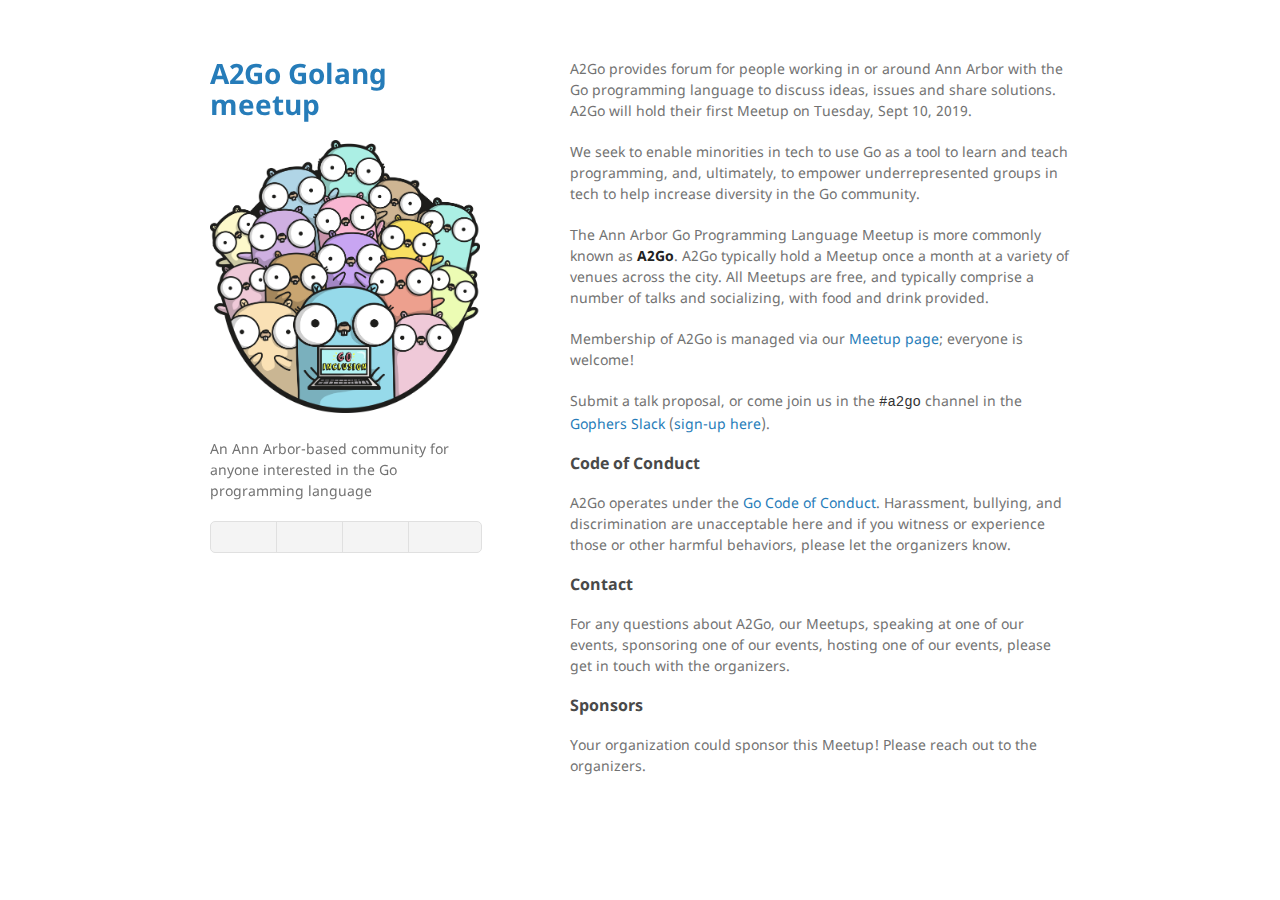
<file: index.html>
<!DOCTYPE html>
<html><head>
	<meta name="generator" content="Hugo 0.56.3" />
  <meta charset="UTF-8">
  <meta http-equiv="X-UA-Compatible" content="IE=edge">
  <meta name="viewport" content="width=device-width, initial-scale=1">
  <link rel="shortcut icon" href="/favicon.ico?v=kPP08pKEXB">
  <link rel="apple-touch-icon" sizes="180x180" href="/icons/apple-touch-icon.png">
  <link rel="icon" type="image/png" sizes="192x192"  href="/icons/android-chrome-192x192.png">
  <link rel="icon" type="image/png" sizes="512x512"  href="/icons/android-chrome-512x512.png">
  <link rel="icon" type="image/png" sizes="32x32" href="/icons/favicon-32x32.png">
  <link rel="icon" type="image/png" sizes="16x16" href="/icons/favicon-16x16.png">
  <link rel="manifest" href="/icons/manifest.json">
  <meta name="msapplication-TileColor" content="#ffc40d">
  <meta name="msapplication-TileImage" content="/icons/mstile-150x150.png">

  <title>A2Go for Ann Arbor Gophers</title>

  <link rel="stylesheet" href="/scss/fonts.min.css">
  <link rel="stylesheet" href="/scss/main.min.css">
  <link rel="stylesheet" href="https://use.fontawesome.com/releases/v5.8.2/css/all.css" integrity="sha384-oS3vJWv+0UjzBfQzYUhtDYW+Pj2yciDJxpsK1OYPAYjqT085Qq/1cq5FLXAZQ7Ay" crossorigin="anonymous">
</head>
<body>
        <div class="wrapper"><header>
  
  <h1><a href="/">A2Go Golang meetup</a></h1>
  

  
  <img src="/images/logo.png" alt="Logo" style="margin-bottom:20px"/>
  

  <p>An Ann Arbor-based community for anyone interested in the Go programming language</p>

  <ul class="downloads">
    <li><a href="https://www.meetup.com/A2Go-Golang-developer-meetup/"><i class="fab fa-meetup" aria-hidden="true"></i></a></li>
    <li><a href="https://twitter.com/a2gophers"><i class="fab fa-twitter" aria-hidden="true"></i></a></li>
    <li><a href="https://github.com/a2go"><i class="fab fa-github" aria-hidden="true"></i></a></li>
  </ul>
</header>
<section>
  

<p>A2Go provides forum for people working in or around Ann Arbor with the Go programming language to discuss ideas, issues and share solutions.  A2Go
will hold their first Meetup on Tuesday, Sept 10, 2019.</p>

<p>We seek to enable minorities in tech to use Go as a tool to learn and teach programming, and, ultimately, to empower underrepresented groups in tech to help increase diversity in the Go community.</p>

<p>The Ann Arbor Go Programming Language Meetup is more commonly known as <strong>A2Go</strong>. A2Go typically hold a Meetup once a month at a
variety of venues across the city. All Meetups are free, and typically comprise a number of talks and socializing, with
food and drink provided.</p>

<p>Membership of A2Go is managed via our <a href="https://www.meetup.com/A2Go-Golang-developer-meetup/">Meetup page</a>; everyone is
welcome!</p>

<p>Submit a talk proposal, or come join us in the
<code>#a2go</code> channel in the <a href="https://gophers.slack.com">Gophers Slack</a> (<a href="https://invite.slack.golangbridge.org/">sign-up here</a>).</p>

<h3 id="code-of-conduct">Code of Conduct</h3>

<p>A2Go operates under the <a href="https://golang.org/conduct">Go Code of Conduct</a>. Harassment, bullying, and discrimination are unacceptable here and if you witness or experience those or other harmful behaviors, please let the organizers know.</p>

<h3 id="contact">Contact</h3>

<p>For any questions about A2Go, our Meetups, speaking at one of our events, sponsoring one of our events,
hosting one of our events, please get in touch with the organizers.</p>

<h3 id="sponsors">Sponsors</h3>

<p>Your organization could sponsor this Meetup! Please reach out to the organizers.</p>

<div class="sponsors">
</div>


        </section><footer>
</footer>
</div>
        <script src="/js/scale.fix.js"></script>
    </body>
</html>
</file>
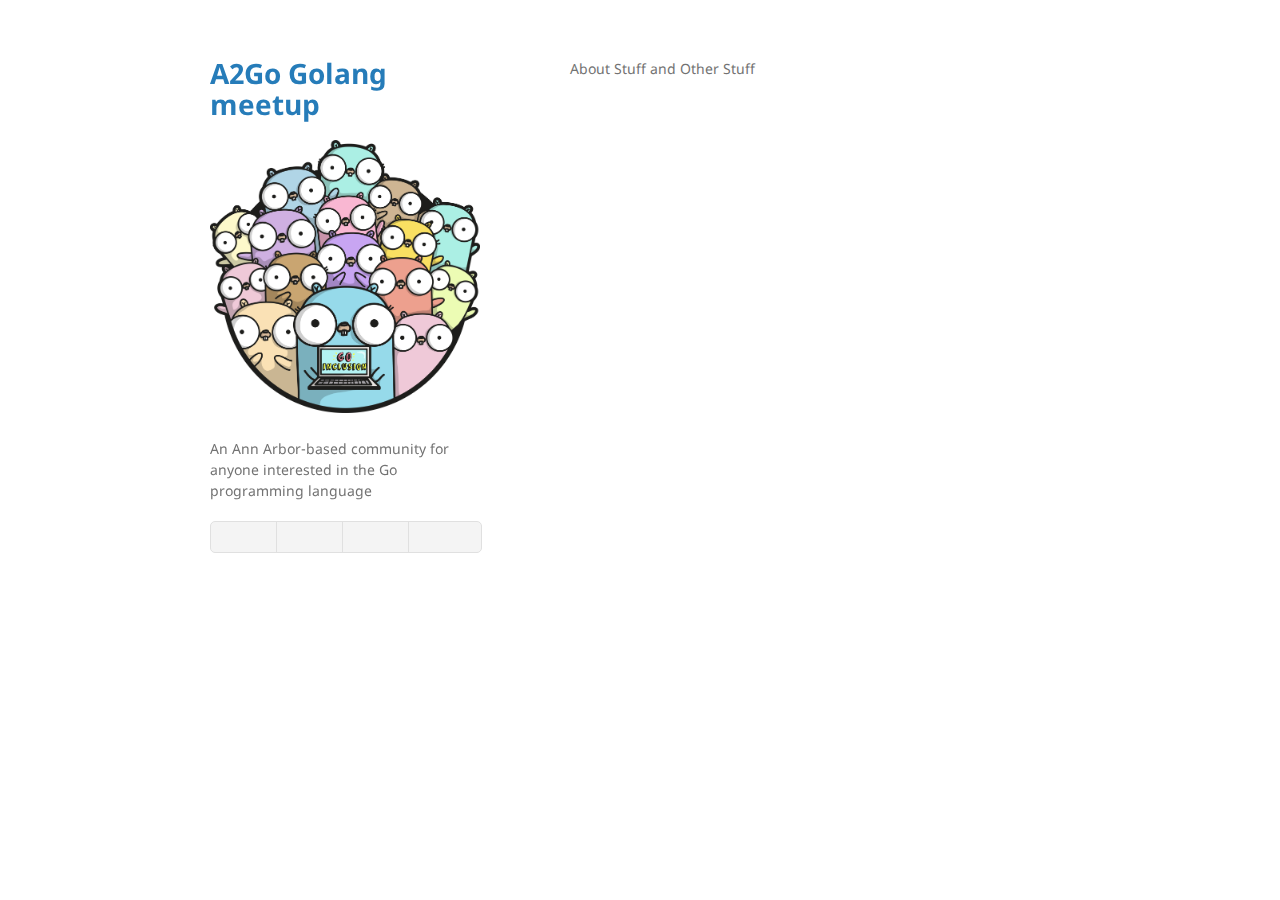
<file: about/index.html>
<!DOCTYPE html>
<html><head>
  <meta charset="UTF-8">
  <meta http-equiv="X-UA-Compatible" content="IE=edge">
  <meta name="viewport" content="width=device-width, initial-scale=1">
  <link rel="shortcut icon" href="/favicon.ico?v=kPP08pKEXB">
  <link rel="apple-touch-icon" sizes="180x180" href="/icons/apple-touch-icon.png">
  <link rel="icon" type="image/png" sizes="192x192"  href="/icons/android-chrome-192x192.png">
  <link rel="icon" type="image/png" sizes="512x512"  href="/icons/android-chrome-512x512.png">
  <link rel="icon" type="image/png" sizes="32x32" href="/icons/favicon-32x32.png">
  <link rel="icon" type="image/png" sizes="16x16" href="/icons/favicon-16x16.png">
  <link rel="manifest" href="/icons/manifest.json">
  <meta name="msapplication-TileColor" content="#ffc40d">
  <meta name="msapplication-TileImage" content="/icons/mstile-150x150.png">

  <title>About</title>

  <link rel="stylesheet" href="/scss/fonts.min.css">
  <link rel="stylesheet" href="/scss/main.min.css">
  <link rel="stylesheet" href="https://use.fontawesome.com/releases/v5.8.2/css/all.css" integrity="sha384-oS3vJWv+0UjzBfQzYUhtDYW+Pj2yciDJxpsK1OYPAYjqT085Qq/1cq5FLXAZQ7Ay" crossorigin="anonymous">
</head>
<body>
        <div class="wrapper"><header>
  
  <h1><a href="/">A2Go Golang meetup</a></h1>
  

  
  <img src="/images/logo.png" alt="Logo" style="margin-bottom:20px"/>
  

  <p>An Ann Arbor-based community for anyone interested in the Go programming language</p>

  <ul class="downloads">
    <li><a href="https://www.meetup.com/A2Go-Golang-developer-meetup/"><i class="fab fa-meetup" aria-hidden="true"></i></a></li>
    <li><a href="https://twitter.com/a2gophers"><i class="fab fa-twitter" aria-hidden="true"></i></a></li>
    <li><a href="https://github.com/a2go"><i class="fab fa-github" aria-hidden="true"></i></a></li>
  </ul>
</header>
<section>
  <p>About Stuff and Other Stuff</p>


        </section><footer>
</footer>
</div>
        <script src="/js/scale.fix.js"></script>
    </body>
</html>
</file>
<file: scss/fonts.min.css>
@font-face{font-family:noto sans;font-weight:400;font-style:normal;src:url(/fonts/Noto-Sans-regular/Noto-Sans-regular.eot);src:url(/fonts/Noto-Sans-regular/Noto-Sans-regular.eot#iefix) format("embedded-opentype"),local("Noto Sans"),local(Noto-Sans-regular),url(/fonts/Noto-Sans-regular/Noto-Sans-regular.woff2) format("woff2"),url(/fonts/Noto-Sans-regular/Noto-Sans-regular.woff) format("woff"),url(/fonts/Noto-Sans-regular/Noto-Sans-regular.ttf) format("truetype"),url(/fonts/Noto-Sans-regular/Noto-Sans-regular.svg#NotoSans) format("svg")}@font-face{font-family:noto sans;font-weight:700;font-style:normal;src:url(/fonts/Noto-Sans-700/Noto-Sans-700.eot);src:url(/fonts/Noto-Sans-700/Noto-Sans-700.eot#iefix) format("embedded-opentype"),local("Noto Sans Bold"),local(Noto-Sans-700),url(/fonts/Noto-Sans-700/Noto-Sans-700.woff2) format("woff2"),url(/fonts/Noto-Sans-700/Noto-Sans-700.woff) format("woff"),url(/fonts/Noto-Sans-700/Noto-Sans-700.ttf) format("truetype"),url(/fonts/Noto-Sans-700/Noto-Sans-700.svg#NotoSans) format("svg")}@font-face{font-family:noto sans;font-weight:400;font-style:italic;src:url(/fonts/Noto-Sans-italic/Noto-Sans-italic.eot);src:url(/fonts/Noto-Sans-italic/Noto-Sans-italic.eot#iefix) format("embedded-opentype"),local("Noto Sans Italic"),local(Noto-Sans-italic),url(/fonts/Noto-Sans-italic/Noto-Sans-italic.woff2) format("woff2"),url(/fonts/Noto-Sans-italic/Noto-Sans-italic.woff) format("woff"),url(/fonts/Noto-Sans-italic/Noto-Sans-italic.ttf) format("truetype"),url(/fonts/Noto-Sans-italic/Noto-Sans-italic.svg#NotoSans) format("svg")}@font-face{font-family:noto sans;font-weight:700;font-style:italic;src:url(/fonts/Noto-Sans-700italic/Noto-Sans-700italic.eot);src:url(/fonts/Noto-Sans-700italic/Noto-Sans-700italic.eot#iefix) format("embedded-opentype"),local("Noto Sans Bold Italic"),local(Noto-Sans-700italic),url(/fonts/Noto-Sans-700italic/Noto-Sans-700italic.woff2) format("woff2"),url(/fonts/Noto-Sans-700italic/Noto-Sans-700italic.woff) format("woff"),url(/fonts/Noto-Sans-700italic/Noto-Sans-700italic.ttf) format("truetype"),url(/fonts/Noto-Sans-700italic/Noto-Sans-700italic.svg#NotoSans) format("svg")}
</file>
<file: scss/main.min.css>
.highlight table td{padding:5px}.highlight table pre{margin:0}.highlight .cm{color:#998;font-style:italic}.highlight .cp{color:#999;font-weight:700}.highlight .c1{color:#998;font-style:italic}.highlight .cs{color:#999;font-weight:700;font-style:italic}.highlight .c,.highlight .cd{color:#998;font-style:italic}.highlight .err{color:#a61717;background-color:#e3d2d2}.highlight .gd{color:#000;background-color:#fdd}.highlight .ge{color:#000;font-style:italic}.highlight .gr{color:#a00}.highlight .gh{color:#999}.highlight .gi{color:#000;background-color:#dfd}.highlight .go{color:#888}.highlight .gp{color:#555}.highlight .gs{font-weight:700}.highlight .gu{color:#aaa}.highlight .gt{color:#a00}.highlight .kc{color:#000;font-weight:700}.highlight .kd{color:#000;font-weight:700}.highlight .kn{color:#000;font-weight:700}.highlight .kp{color:#000;font-weight:700}.highlight .kr{color:#000;font-weight:700}.highlight .kt{color:#458;font-weight:700}.highlight .k,.highlight .kv{color:#000;font-weight:700}.highlight .mf{color:#099}.highlight .mh{color:#099}.highlight .il{color:#099}.highlight .mi{color:#099}.highlight .mo{color:#099}.highlight .m,.highlight .mb,.highlight .mx{color:#099}.highlight .sb{color:#d14}.highlight .sc{color:#d14}.highlight .sd{color:#d14}.highlight .s2{color:#d14}.highlight .se{color:#d14}.highlight .sh{color:#d14}.highlight .si{color:#d14}.highlight .sx{color:#d14}.highlight .sr{color:#009926}.highlight .s1{color:#d14}.highlight .ss{color:#990073}.highlight .s{color:#d14}.highlight .na{color:teal}.highlight .bp{color:#999}.highlight .nb{color:#0086b3}.highlight .nc{color:#458;font-weight:700}.highlight .no{color:teal}.highlight .nd{color:#3c5d5d;font-weight:700}.highlight .ni{color:purple}.highlight .ne{color:#900;font-weight:700}.highlight .nf{color:#900;font-weight:700}.highlight .nl{color:#900;font-weight:700}.highlight .nn{color:#555}.highlight .nt{color:navy}.highlight .vc{color:teal}.highlight .vg{color:teal}.highlight .vi{color:teal}.highlight .nv{color:teal}.highlight .ow{color:#000;font-weight:700}.highlight .o{color:#000;font-weight:700}.highlight .w{color:#bbb}.highlight{background-color:#f8f8f8}body{background-color:#fff;padding:50px;font:14px/1.5 noto sans,helvetica neue,Helvetica,Arial,sans-serif;color:#727272;font-weight:400}h1,h2,h3,h4,h5,h6{color:#222;margin:0 0 20px}p,ul,ol,table,pre,dl{margin:0 0 20px}h1,h2,h3{line-height:1.1}h1{font-size:28px}h2{color:#393939}h3,h4,h5,h6{color:#494949}.sponsors{text-align:center}.sponsors h2{color:#267cb9}.sponsors img{max-width:40%}a{color:#267cb9;text-decoration:none}a:hover,a:focus{color:#069;text-decoration:underline}a small{font-size:11px;color:#777;margin-top:-.3em;display:block}a:hover small{color:#777}.wrapper{width:860px;margin:0 auto}blockquote{border-left:1px solid #e5e5e5;margin:0;padding:0 0 0 20px;font-style:italic}code,pre{font-family:Monaco,Bitstream Vera Sans Mono,Lucida Console,Terminal,Consolas,Liberation Mono,DejaVu Sans Mono,Courier New,monospace;color:#333}pre{padding:8px 15px;background:#f8f8f8;border-radius:5px;border:1px solid #e5e5e5;overflow-x:auto}table{width:100%;border-collapse:collapse}th,td{text-align:left;padding:5px 10px;border-bottom:1px solid #e5e5e5}dt{color:#444;font-weight:700}th{color:#444}img{max-width:100%}header{width:270px;float:left;position:fixed;-webkit-font-smoothing:subpixel-antialiased}ul.downloads{list-style:none;height:30px;padding:0;background:#f4f4f4;border-radius:5px;border:1px solid #e0e0e0;width:270px}.downloads li{width:65px;float:left;border-right:1px solid #e0e0e0;height:30px}.downloads li:first-child a{border-radius:5px 0 0 5px}.downloads li:last-child a{border-radius:0 5px 5px 0}.downloads a{line-height:1;font-size:20px;color:#676767;display:block;text-align:center;padding-top:6px;height:34px}.downloads a:hover,.downloads a:focus{color:#675c5c;text-decoration:underline}.downloads ul a:active{background-color:#f0f0f0}strong{color:#222;font-weight:700}.downloads li+li+li+li{border-right:none;width:65px}.downloads a strong{font-size:14px;display:block;color:#222}section{width:500px;float:right;padding-bottom:50px}small{font-size:11px}hr{border:0;background:#e5e5e5;height:1px;margin:0 0 20px}footer{width:270px;float:left;position:fixed;bottom:50px;-webkit-font-smoothing:subpixel-antialiased}@media print,screen and (max-width:960px){div.wrapper{width:auto;margin:0}header,section,footer{float:none;position:static;width:auto}header{padding-right:320px}section{border:1px solid #e5e5e5;border-width:1px 0;padding:20px 0;margin:0 0 20px}header a small{display:inline}header ul{position:absolute;right:50px;top:52px}}@media print,screen and (max-width:720px){body{word-wrap:break-word}header{padding:0}header ul,header p.view{position:static}pre,code{word-wrap:normal}}@media print,screen and (max-width:480px){body{padding:15px}.downloads{width:99%}.downloads li,.downloads li+li+li+li{width:24%}}@media print{body{padding:.4in;font-size:12pt;color:#444}}
</file>
